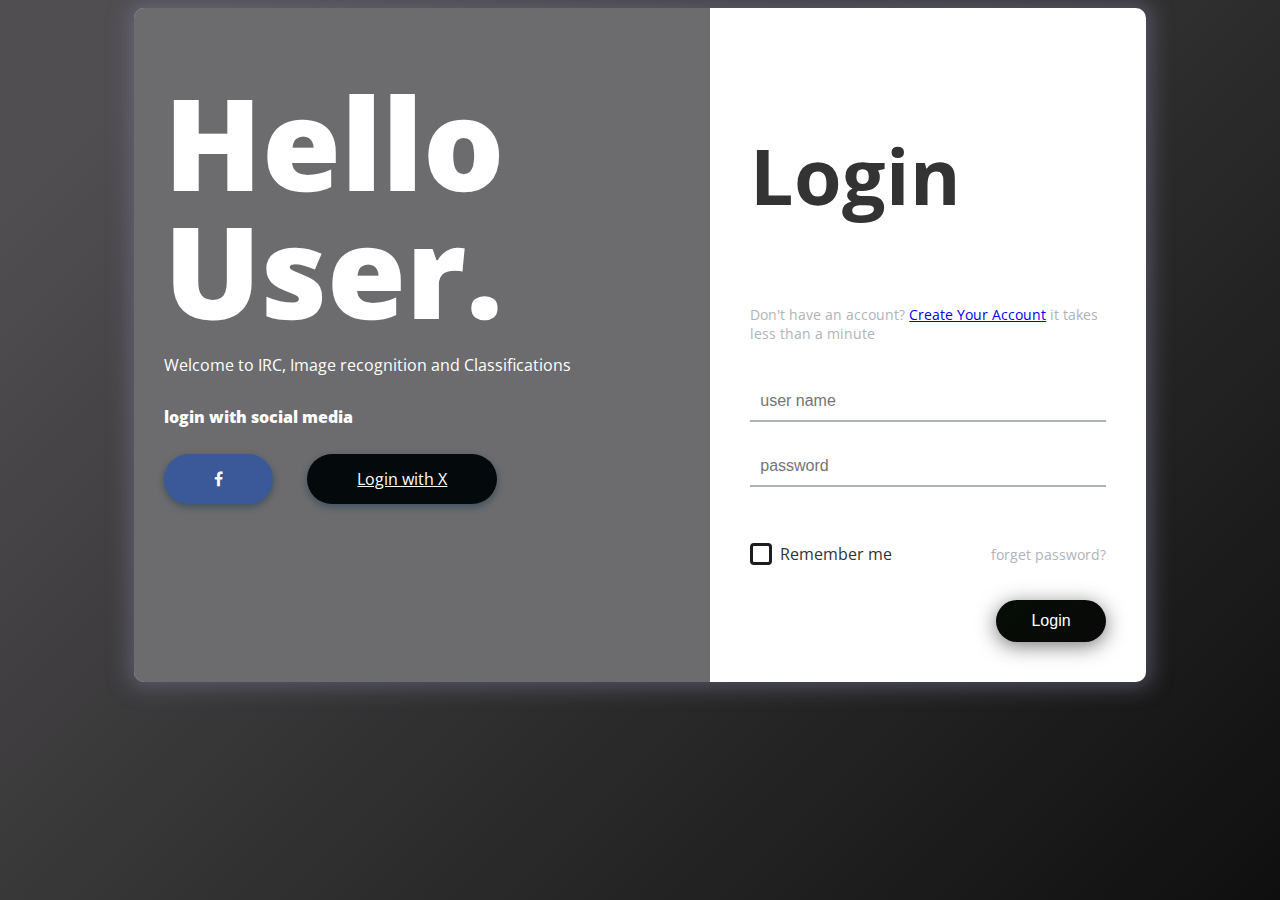
<file: login/login.html>
<!DOCTYPE html>
<html lang="en" >
<head>
  <meta charset="UTF-8">
  <title>Login To IRC</title>
  <link href="https://fonts.googleapis.com/css?family=Open+Sans" rel="stylesheet">


<link href="https://maxcdn.bootstrapcdn.com/font-awesome/4.7.0/css/font-awesome.min.css" rel="stylesheet" integrity="sha384-wvfXpqpZZVQGK6TAh5PVlGOfQNHSoD2xbE+QkPxCAFlNEevoEH3Sl0sibVcOQVnN" crossorigin="anonymous"><link rel="stylesheet" href="./style.css">

</head>
<body>
<div class="box-form">
	<div class="left">
		<div class="overlay">
		<h1>Hello User.</h1>
		<p>Welcome to IRC, Image recognition and Classifications</p>
		<span>
			<p>login with social media</p>
			<a href="https://www.facebook.com"><i class="fa fa-facebook" aria-hidden="true"></i></a>
			<a href="https://twitter.com/i/flow/login"><i class="fa-solid fa-x"></i> Login with X</a>
		</span>
		</div>
	</div>
	
	
		<div class="right">
		<h5>Login</h5>
		<p>Don't have an account? <a href="#">Create Your Account</a> it takes less than a minute</p>
		<div class="inputs">
			<input type="text" placeholder="user name">
			<br>
			<input type="password" placeholder="password">
		</div>
			
			<br><br>
			
		<div class="remember-me--forget-password">
				<!-- Angular -->
	<label>
		<input type="checkbox" name="item" checked/>
		<span class="text-checkbox">Remember me</span>
	</label>
			<p>forget password?</p>
		</div>
			
			<br>
			<button>Login</button>
	</div>
	
</div>
</body>
</html>
</file>
<file: login/style.css>
body {
  background-image: linear-gradient(135deg, #504e50 10%, #0f0f0f 100%);
  background-size: cover;
  background-repeat: no-repeat;
  background-attachment: fixed;
  font-family: "Open Sans", sans-serif;
  color: #333333;
}

.box-form {
  margin: 0 auto;
  width: 80%;
  background: #FFFFFF;
  border-radius: 10px;
  overflow: hidden;
  display: flex;
  flex: 1 1 100%;
  align-items: stretch;
  justify-content: space-between;
  box-shadow: 0 0 20px 6px #74748d85;
}
@media (max-width: 400px) {
  .box-form {
    flex-flow: wrap;
    text-align: center;
    align-content: center;
    align-items: center;
  }
}
.box-form div {
  height: auto;
}
.box-form .left {
  color: #FFFFFF;
  background-size: cover;
  background-repeat: no-repeat;
  background-image: url("C:\Users\YASH SAMIR WADEKAR\Downloads\Project\Project\login\wall.jpg");
  overflow: hidden;
}
.box-form .left .overlay {
  padding: 30px;
  width: 100%;
  height: 100%;
  background: #27272aad;
  overflow: hidden;
  box-sizing: border-box;
}
.box-form .left .overlay h1 {
  font-size: 10vmax;
  line-height: 1;
  font-weight: 900;
  margin-top: 40px;
  margin-bottom: 20px;
}
.box-form .left .overlay span p {
  margin-top: 30px;
  font-weight: 900;
}
.box-form .left .overlay span a {
  background: #3b5998;
  color: #FFFFFF;
  margin-top: 10px;
  padding: 14px 50px;
  border-radius: 100px;
  display: inline-block;
  box-shadow: 0 3px 6px 1px #042d4657;
}
.box-form .left .overlay span a:last-child {
  background: #040a0b;
  margin-left: 30px;
}
.box-form .right {
  padding: 40px;
  overflow: hidden;
}
@media (max-width: 800px) {
  .box-form .right {
    width: 100%;
  }
}
.box-form .right h5 {
  font-size: 6vmax;
  line-height: 0;
}
.box-form .right p {
  font-size: 14px;
  color: #B0B3B9;
}
.box-form .right .inputs {
  overflow: hidden;
}
.box-form .right input {
  width: 100%;
  padding: 10px;
  margin-top: 25px;
  font-size: 16px;
  border: none;
  outline: none;
  border-bottom: 2px solid #B0B3B9;
}
.box-form .right .remember-me--forget-password {
  display: flex;
  justify-content: space-between;
  align-items: center;
}
.box-form .right .remember-me--forget-password input {
  margin: 0;
  margin-right: 7px;
  width: auto;
}
.box-form .right button {
  float: right;
  color: #fff;
  font-size: 16px;
  padding: 12px 35px;
  border-radius: 50px;
  display: inline-block;
  border: 0;
  outline: 0;
  box-shadow: 0px 4px 20px 0px #2f302fa6;
  background-image: linear-gradient(135deg, #060c06 10%, #090909 100%);
}

label {
  display: block;
  position: relative;
  margin-left: 30px;
}

label::before {
  content: ' \f00c';
  position: absolute;
  font-family: FontAwesome;
  background: transparent;
  border: 3px solid #1c1e1c;
  border-radius: 4px;
  color: transparent;
  left: -30px;
  transition: all 0.2s linear;
}

label:hover::before {
  font-family: FontAwesome;
  content: ' \f00c';
  color: #fff;
  cursor: pointer;
  background: #252625;
}

label:hover::before .text-checkbox {
  background: #101010;
}

label span.text-checkbox {
  display: inline-block;
  height: auto;
  position: relative;
  cursor: pointer;
  transition: all 0.2s linear;
}

label input[type="checkbox"] {
  display: none;
}
</file>
